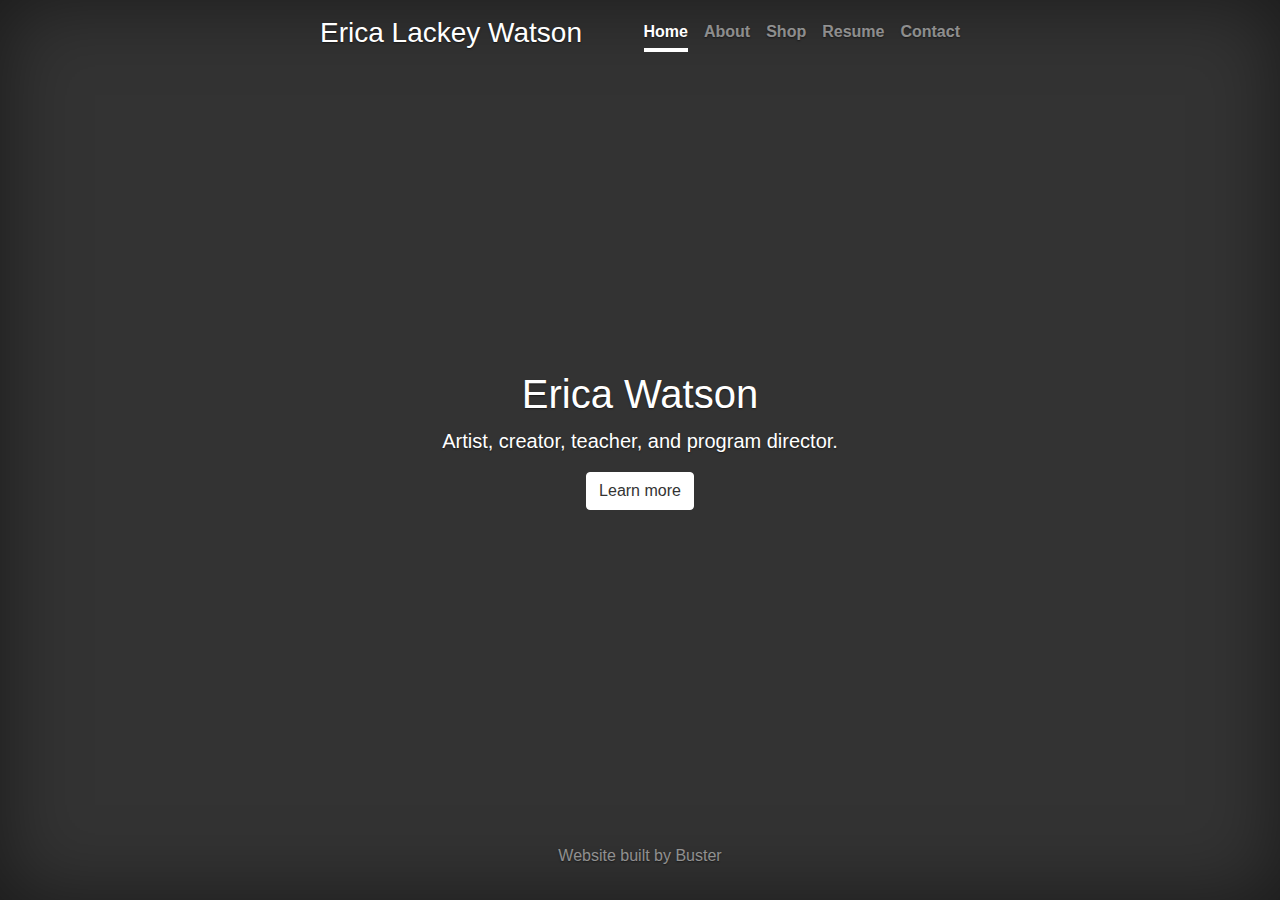
<file: index.html>
<!doctype html>
<html lang="en">
  <head>
    <meta charset="utf-8">
    <meta name="viewport" content="width=device-width, initial-scale=1, shrink-to-fit=no">
    <meta name="description" content="">
    <meta name="author" content="Erica Lackey Watson and Buster Ritter">
    <meta name="generator" content="Jekyll v4.0.1">
    <title>Erica Watson</title>

    <link rel="canonical" href="https://getbootstrap.com/docs/4.5/examples/cover/">

    <!-- Bootstrap core CSS -->
    <link rel="stylesheet" href="https://maxcdn.bootstrapcdn.com/bootstrap/4.0.0/css/bootstrap.min.css" integrity="sha384-Gn5384xqQ1aoWXA+058RXPxPg6fy4IWvTNh0E263XmFcJlSAwiGgFAW/dAiS6JXm" crossorigin="anonymous">


    <style>
      .bd-placeholder-img {
        font-size: 1.125rem;
        text-anchor: middle;
        -webkit-user-select: none;
        -moz-user-select: none;
        -ms-user-select: none;
        user-select: none;
      }

      @media (min-width: 768px) {
        .bd-placeholder-img-lg {
          font-size: 3.5rem;
        }
      }
    </style>
    <!-- Custom styles for this template -->
    <link href="cover.css" rel="stylesheet">
  </head>
  <body class="text-center">
    <div class="cover-container d-flex w-100 h-100 p-3 mx-auto flex-column">
  <header class="masthead mb-auto">
    <div class="inner">
      <h3 class="masthead-brand">Erica Lackey Watson</h3>
      <nav class="nav nav-masthead justify-content-center">
        <a class="nav-link active" href="index.html">Home</a>
        <a class="nav-link" href="about.html">About</a>
        <a class="nav-link" href="shop.html">Shop</a>
        <a class="nav-link" href="resume.html">Resume</a>
        <a class="nav-link" href="contact.html">Contact</a>
      </nav>
    </div>
  </header>

  <main role="main" class="inner cover">
    <h1 class="cover-heading">Erica Watson</h1>
    <p class="lead">Artist, creator, teacher, and program director.</p>
    <p class="lead">
      <a href="#" class="btn btn-md btn-secondary">Learn more</a>
    </p>
  </main>

  <footer class="mastfoot mt-auto">
    <div class="inner">
      <p>Website built by Buster</p>
    </div>
  </footer>
</div>
</body>
</html>
</file>
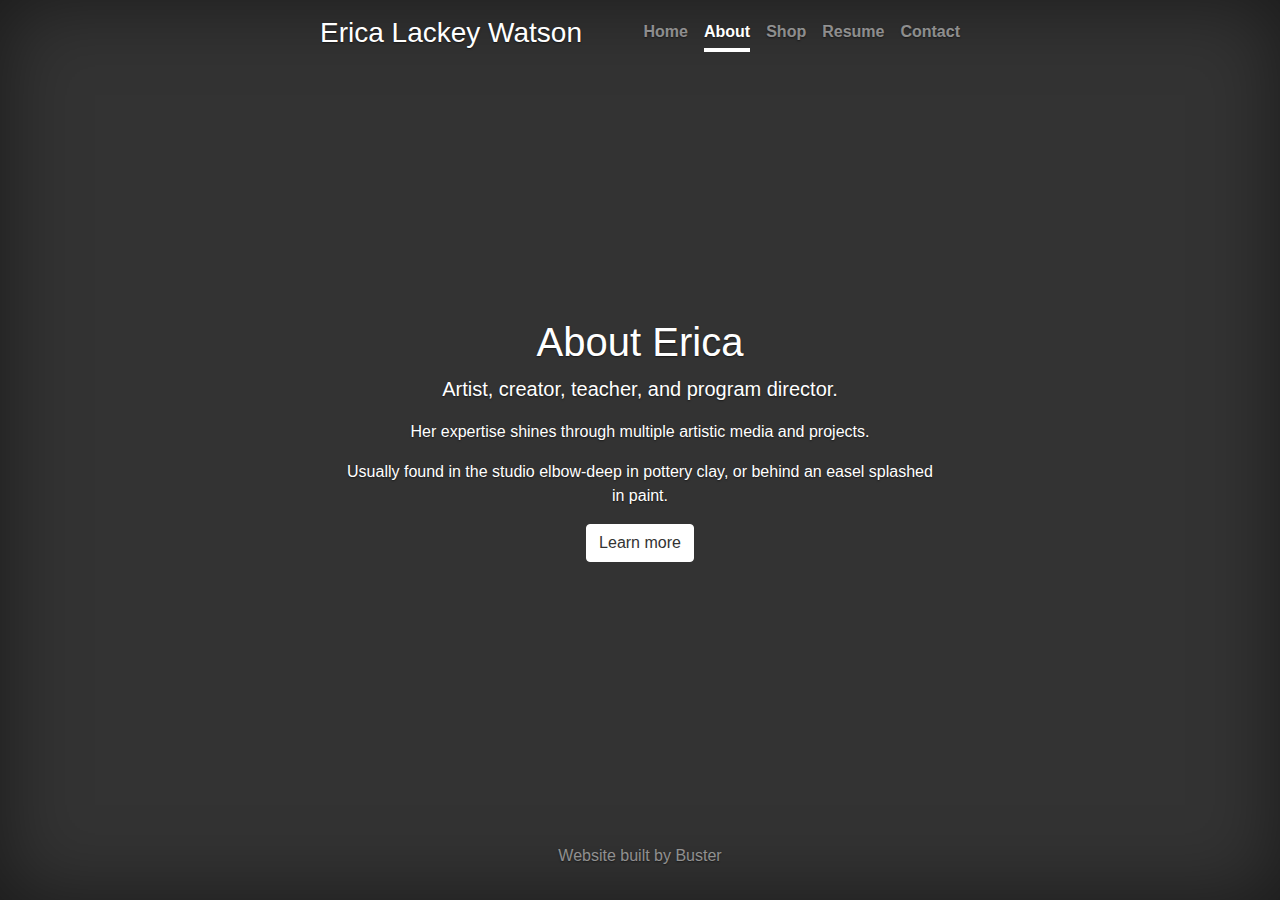
<file: about.html>
<!doctype html>
<html lang="en">
  <head>
    <meta charset="utf-8">
    <meta name="viewport" content="width=device-width, initial-scale=1, shrink-to-fit=no">
    <meta name="description" content="">
    <meta name="author" content="Erica Lackey Watson and Buster Ritter">
    <meta name="generator" content="Jekyll v4.0.1">
    <title>Erica Watson</title>

    <link rel="canonical" href="https://getbootstrap.com/docs/4.5/examples/cover/">

    <!-- Bootstrap core CSS -->
    <link rel="stylesheet" href="https://maxcdn.bootstrapcdn.com/bootstrap/4.0.0/css/bootstrap.min.css" integrity="sha384-Gn5384xqQ1aoWXA+058RXPxPg6fy4IWvTNh0E263XmFcJlSAwiGgFAW/dAiS6JXm" crossorigin="anonymous">


    <style>
      .bd-placeholder-img {
        font-size: 1.125rem;
        text-anchor: middle;
        -webkit-user-select: none;
        -moz-user-select: none;
        -ms-user-select: none;
        user-select: none;
      }

      @media (min-width: 768px) {
        .bd-placeholder-img-lg {
          font-size: 3.5rem;
        }
      }
    </style>
    <!-- Custom styles for this template -->
    <link href="cover.css" rel="stylesheet">
  </head>
  <body class="text-center">
    <div class="cover-container d-flex w-100 h-100 p-3 mx-auto flex-column">
  <header class="masthead mb-auto">
    <div class="inner">
      <h3 class="masthead-brand">Erica Lackey Watson</h3>
      <nav class="nav nav-masthead justify-content-center">
        <a class="nav-link" href="index.html">Home</a>
        <a class="nav-link active" href="about.html">About</a>
        <a class="nav-link" href="shop.html">Shop</a>
        <a class="nav-link" href="resume.html">Resume</a>
        <a class="nav-link" href="contact.html">Contact</a>
      </nav>
    </div>
  </header>

  <main role="main" class="inner cover">
    <h1 class="cover-heading">About Erica</h1>
    <p class="lead">Artist, creator, teacher, and program director. <p>Her expertise shines through multiple artistic media and projects.</p> Usually found in the studio elbow-deep in pottery clay, or behind an easel splashed in paint.</p>
    <p class="lead">
      <a href="#" class="btn btn-md btn-secondary">Learn more</a>
    </p>
  </main>

  <footer class="mastfoot mt-auto">
    <div class="inner">
      <p>Website built by Buster</p>
    </div>
  </footer>
</div>
</body>
</html>
</file>
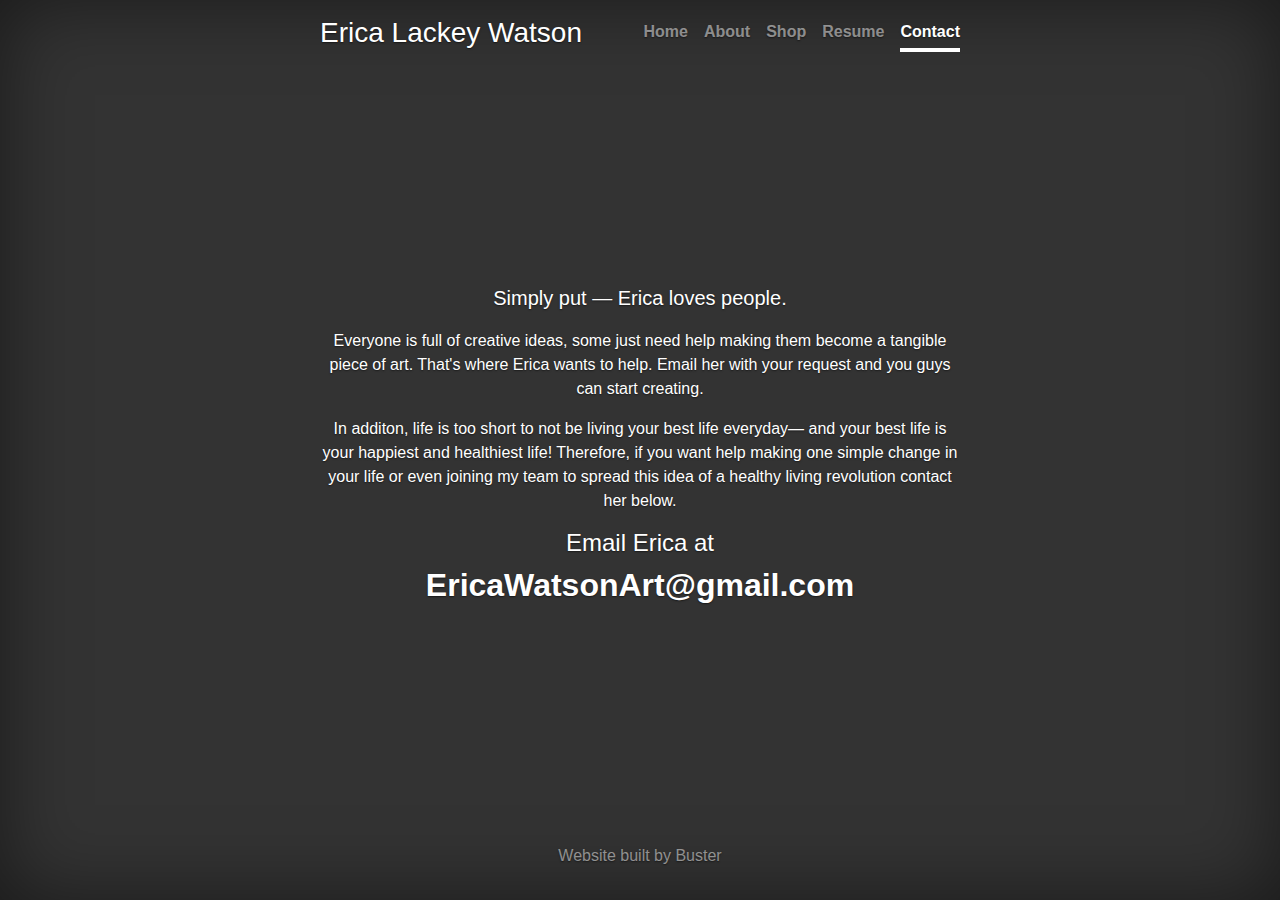
<file: contact.html>
<!doctype html>
<html lang="en">
  <head>
    <meta charset="utf-8">
    <meta name="viewport" content="width=device-width, initial-scale=1, shrink-to-fit=no">
    <meta name="description" content="">
    <meta name="author" content="Erica Lackey Watson and Buster Ritter">
    <meta name="generator" content="Jekyll v4.0.1">
    <title>Erica Watson</title>

    <link rel="canonical" href="https://getbootstrap.com/docs/4.5/examples/cover/">

    <!-- Bootstrap core CSS -->
    <link rel="stylesheet" href="https://maxcdn.bootstrapcdn.com/bootstrap/4.0.0/css/bootstrap.min.css" integrity="sha384-Gn5384xqQ1aoWXA+058RXPxPg6fy4IWvTNh0E263XmFcJlSAwiGgFAW/dAiS6JXm" crossorigin="anonymous">


    <style>
      .bd-placeholder-img {
        font-size: 1.125rem;
        text-anchor: middle;
        -webkit-user-select: none;
        -moz-user-select: none;
        -ms-user-select: none;
        user-select: none;
      }

      @media (min-width: 768px) {
        .bd-placeholder-img-lg {
          font-size: 3.5rem;
        }
      }
    </style>
    <!-- Custom styles for this template -->
    <link href="cover.css" rel="stylesheet">
    
  </head>





  <body class="text-center">
    <div class="cover-container d-flex w-100 h-100 p-3 mx-auto flex-column">
  <header class="masthead mb-auto">
    <div class="inner">
      <h3 class="masthead-brand">Erica Lackey Watson</h3>
      <nav class="nav nav-masthead justify-content-center">
        <a class="nav-link" href="index.html">Home</a>
        <a class="nav-link" href="about.html">About</a>
        <a class="nav-link" href="shop.html">Shop</a>
        <a class="nav-link" href="resume.html">Resume</a>
        <a class="nav-link active" href="contact.html">Contact</a>
      </nav>
    </div>
  </header>

  <main role="main">
    <p class="lead">
        Simply put — Erica loves people.
    </p>
    <p>
        Everyone is full of creative ideas, some just need help making them become a tangible piece of art. That's where Erica wants to help. Email her with your request and you guys can start creating.
    </p>    
    <p>
        In additon, life is too short to not be living your best life everyday— and your best life is your happiest and healthiest life! Therefore, if you want help making one simple change in your life or even joining my team to spread this idea of a healthy living revolution contact her below.
    </p>

    <h4>Email Erica at</h4> 
    <h2><strong>EricaWatsonArt@gmail.com</strong></h2>
      

  </main>

  <footer class="mastfoot mt-auto">
    <div class="inner">
      <p>Website built by Buster</p>
    </div>
  </footer>
</div>

</body>
</html>
</file>
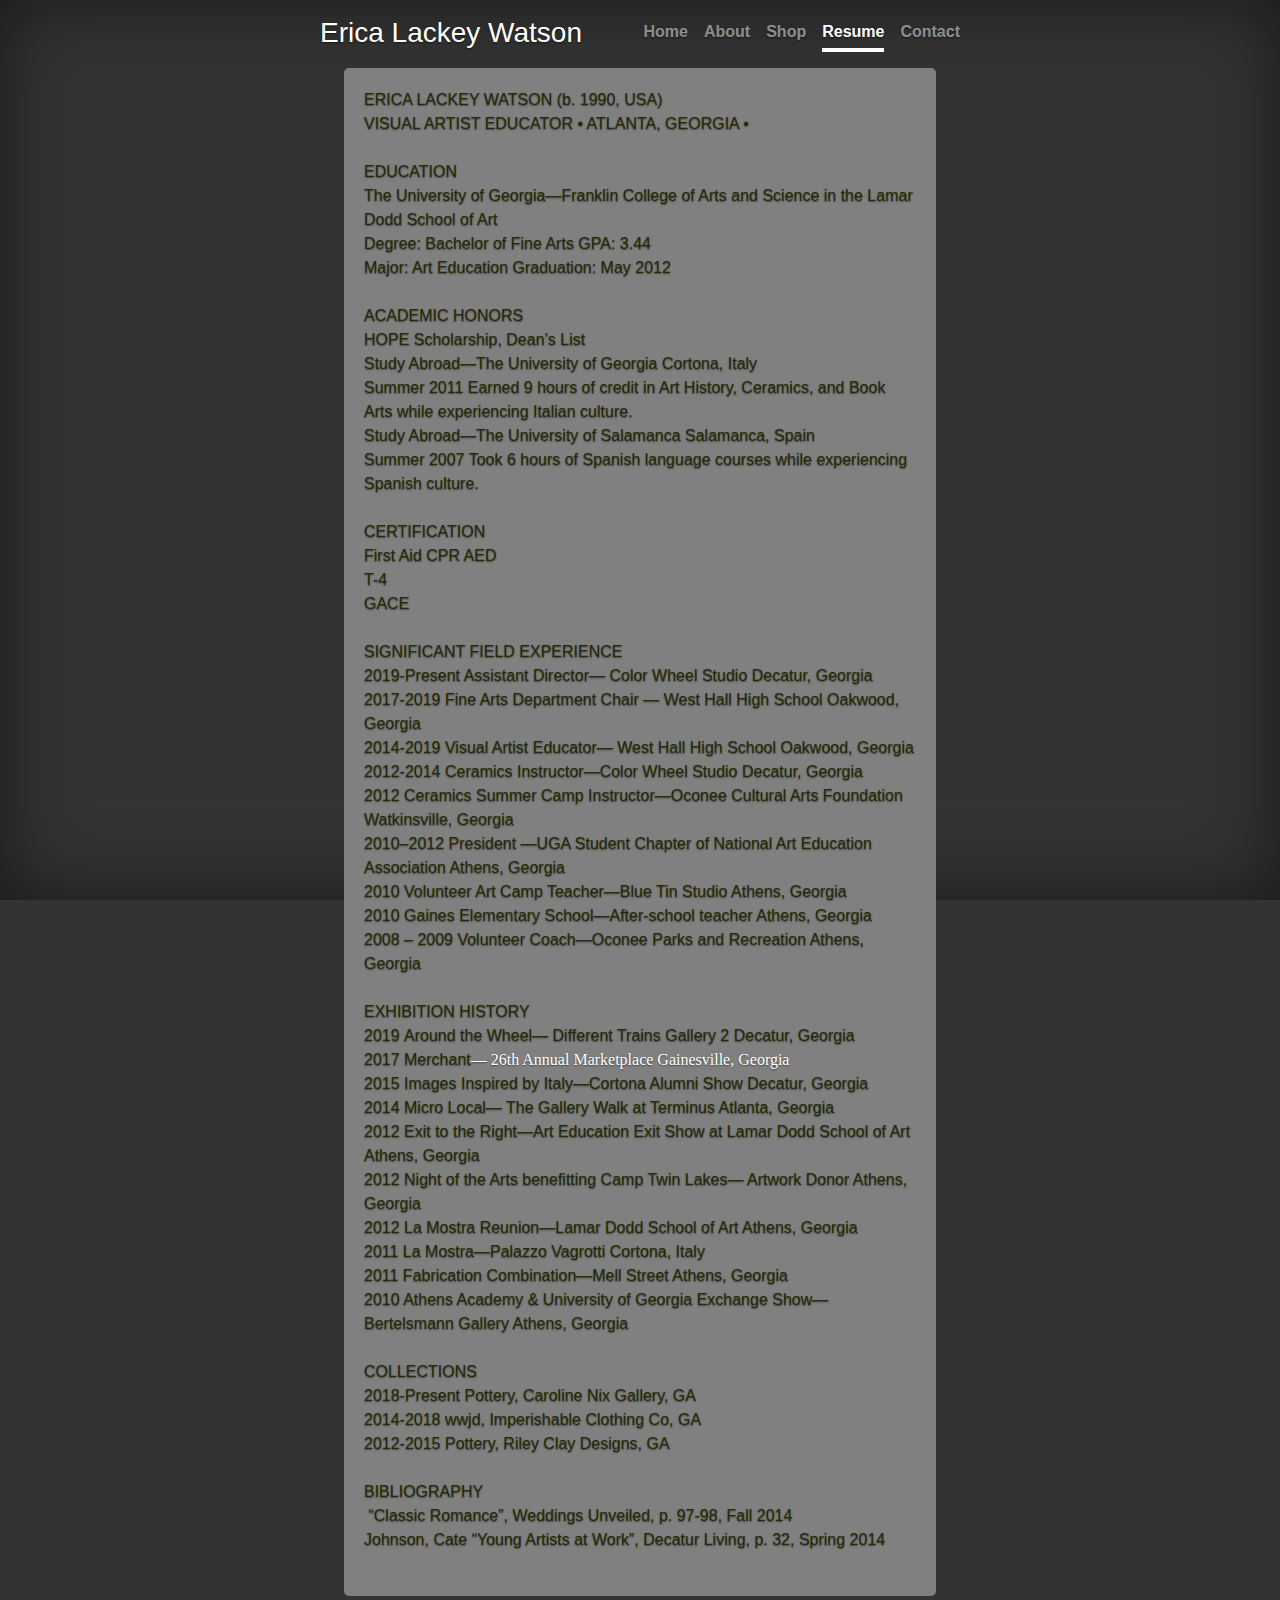
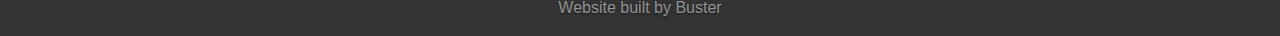
<file: resume.html>
<!doctype html>
<html lang="en">
  <head>
    <meta charset="utf-8">
    <meta name="viewport" content="width=device-width, initial-scale=1, shrink-to-fit=no">
    <meta name="description" content="">
    <meta name="author" content="Erica Lackey Watson and Buster Ritter">
    <meta name="generator" content="Jekyll v4.0.1">
    <title>Erica Watson</title>

    <link rel="canonical" href="https://getbootstrap.com/docs/4.5/examples/cover/">

    <!-- Bootstrap core CSS -->
    <link rel="stylesheet" href="https://maxcdn.bootstrapcdn.com/bootstrap/4.0.0/css/bootstrap.min.css" integrity="sha384-Gn5384xqQ1aoWXA+058RXPxPg6fy4IWvTNh0E263XmFcJlSAwiGgFAW/dAiS6JXm" crossorigin="anonymous">


    <style>
      .bd-placeholder-img {
        font-size: 1.125rem;
        text-anchor: middle;
        -webkit-user-select: none;
        -moz-user-select: none;
        -ms-user-select: none;
        user-select: none;
      }

      @media (min-width: 768px) {
        .bd-placeholder-img-lg {
          font-size: 3.5rem;
        }
      }
    </style>
    <!-- Custom styles for this template -->
    <link href="cover.css" rel="stylesheet">
  </head>
  <body class="text-center">
    <div class="cover-container d-flex w-100 h-100 p-3 mx-auto flex-column">
  <header class="masthead mb-auto">
    <div class="inner">
      <h3 class="masthead-brand">Erica Lackey Watson</h3>
      <nav class="nav nav-masthead justify-content-center">
        <a class="nav-link" href="index.html">Home</a>
        <a class="nav-link" href="about.html">About</a>
        <a class="nav-link" href="shop.html">Shop</a>
        <a class="nav-link active" href="resume.html">Resume</a>
        <a class="nav-link" href="contact.html">Contact</a>
      </nav>
    </div>
  </header>

  <main role="main" class="inner cover">
    <p class="cover-heading"></p>
    <div class="resume">
        <p style='margin-right:0in;margin-left:0in;font-size:16px;font-family:"Times New Roman",serif;margin:0in;margin-bottom:.0001pt;vertical-align:baseline;'><span style='font-family:"Arial",sans-serif;color:#252A04;border:none windowtext 1.0pt;padding:0in;'>ERICA LACKEY WATSON (b. 1990, USA)</span></p>
        <p style='margin-right:0in;margin-left:0in;font-size:16px;font-family:"Times New Roman",serif;margin:0in;margin-bottom:.0001pt;vertical-align:baseline;text-align:start;'><span style='font-family:"Arial",sans-serif;color:#252A04;border:none windowtext 1.0pt;padding:0in;'>VISUAL ARTIST EDUCATOR &bull; ATLANTA, GEORGIA &bull;&nbsp;</span></p>
        <p style='margin-right:0in;margin-left:0in;font-size:16px;font-family:"Times New Roman",serif;margin:0in;margin-bottom:.0001pt;vertical-align:baseline;text-align:start;'><span style='font-family:"Arial",sans-serif;color:#252A04;'>&nbsp;</span></p>
        <p style='margin-right:0in;margin-left:0in;font-size:16px;font-family:"Times New Roman",serif;margin:0in;margin-bottom:.0001pt;vertical-align:baseline;text-align:start;'><span style='font-family:"Arial",sans-serif;color:#252A04;border:none windowtext 1.0pt;padding:0in;'>EDUCATION</span></p>
        <p style='margin-right:0in;margin-left:0in;font-size:16px;font-family:"Times New Roman",serif;margin:0in;margin-bottom:.0001pt;vertical-align:baseline;text-align:start;'><span style='font-family:"Arial",sans-serif;color:#252A04;border:none windowtext 1.0pt;padding:0in;'>The University of Georgia&mdash;Franklin College of Arts and Science in the Lamar Dodd School of Art</span></p>
        <p style='margin-right:0in;margin-left:0in;font-size:16px;font-family:"Times New Roman",serif;margin:0in;margin-bottom:.0001pt;vertical-align:baseline;text-align:start;'><span style='font-family:"Arial",sans-serif;color:#252A04;border:none windowtext 1.0pt;padding:0in;'>Degree: Bachelor of Fine Arts GPA: 3.44</span></p>
        <p style='margin-right:0in;margin-left:0in;font-size:16px;font-family:"Times New Roman",serif;margin:0in;margin-bottom:.0001pt;vertical-align:baseline;text-align:start;'><span style='font-family:"Arial",sans-serif;color:#252A04;border:none windowtext 1.0pt;padding:0in;'>Major: Art Education Graduation: May 2012</span></p>
        <p style='margin-right:0in;margin-left:0in;font-size:16px;font-family:"Times New Roman",serif;margin:0in;margin-bottom:.0001pt;vertical-align:baseline;text-align:start;'><span style='font-family:"Arial",sans-serif;color:#252A04;'>&nbsp;</span></p>
        <p style='margin-right:0in;margin-left:0in;font-size:16px;font-family:"Times New Roman",serif;margin:0in;margin-bottom:.0001pt;vertical-align:baseline;text-align:start;'><span style='font-family:"Arial",sans-serif;color:#252A04;border:none windowtext 1.0pt;padding:0in;'>ACADEMIC HONORS</span></p>
        <p style='margin-right:0in;margin-left:0in;font-size:16px;font-family:"Times New Roman",serif;margin:0in;margin-bottom:.0001pt;vertical-align:baseline;text-align:start;'><span style='font-family:"Arial",sans-serif;color:#252A04;border:none windowtext 1.0pt;padding:0in;'>HOPE Scholarship, Dean&rsquo;s List</span></p>
        <p style='margin-right:0in;margin-left:0in;font-size:16px;font-family:"Times New Roman",serif;margin:0in;margin-bottom:.0001pt;vertical-align:baseline;text-align:start;'><span style='font-family:"Arial",sans-serif;color:#252A04;border:none windowtext 1.0pt;padding:0in;'>Study Abroad&mdash;The University of Georgia Cortona, Italy</span></p>
        <p style='margin-right:0in;margin-left:0in;font-size:16px;font-family:"Times New Roman",serif;margin:0in;margin-bottom:.0001pt;vertical-align:baseline;text-align:start;'><span style='font-family:"Arial",sans-serif;color:#252A04;border:none windowtext 1.0pt;padding:0in;'>Summer 2011 Earned 9 hours of credit in Art History, Ceramics, and Book Arts while experiencing Italian culture.</span></p>
        <p style='margin-right:0in;margin-left:0in;font-size:16px;font-family:"Times New Roman",serif;margin:0in;margin-bottom:.0001pt;vertical-align:baseline;text-align:start;'><span style='font-family:"Arial",sans-serif;color:#252A04;border:none windowtext 1.0pt;padding:0in;'>Study Abroad&mdash;The University of Salamanca Salamanca, Spain</span></p>
        <p style='margin-right:0in;margin-left:0in;font-size:16px;font-family:"Times New Roman",serif;margin:0in;margin-bottom:.0001pt;vertical-align:baseline;text-align:start;'><span style='font-family:"Arial",sans-serif;color:#252A04;border:none windowtext 1.0pt;padding:0in;'>Summer 2007 Took 6 hours of Spanish language courses while experiencing Spanish culture.</span></p>
        <p style='margin-right:0in;margin-left:0in;font-size:16px;font-family:"Times New Roman",serif;margin:0in;margin-bottom:.0001pt;vertical-align:baseline;text-align:start;'><span style='font-family:"Arial",sans-serif;color:#252A04;'>&nbsp;</span></p>
        <p style='margin-right:0in;margin-left:0in;font-size:16px;font-family:"Times New Roman",serif;margin:0in;margin-bottom:.0001pt;vertical-align:baseline;text-align:start;'><span style='font-family:"Arial",sans-serif;color:#252A04;border:none windowtext 1.0pt;padding:0in;'>CERTIFICATION</span></p>
        <p style='margin-right:0in;margin-left:0in;font-size:16px;font-family:"Times New Roman",serif;margin:0in;margin-bottom:.0001pt;vertical-align:baseline;text-align:start;'><span style='font-family:"Arial",sans-serif;color:#252A04;border:none windowtext 1.0pt;padding:0in;'>First Aid CPR AED&nbsp;</span></p>
        <p style='margin-right:0in;margin-left:0in;font-size:16px;font-family:"Times New Roman",serif;margin:0in;margin-bottom:.0001pt;vertical-align:baseline;text-align:start;'><span style='font-family:"Arial",sans-serif;color:#252A04;border:none windowtext 1.0pt;padding:0in;'>T-4&nbsp;</span></p>
        <p style='margin-right:0in;margin-left:0in;font-size:16px;font-family:"Times New Roman",serif;margin:0in;margin-bottom:.0001pt;vertical-align:baseline;text-align:start;'><span style='font-family:"Arial",sans-serif;color:#252A04;border:none windowtext 1.0pt;padding:0in;'>GACE&nbsp;</span></p>
        <p style='margin-right:0in;margin-left:0in;font-size:16px;font-family:"Times New Roman",serif;margin:0in;margin-bottom:.0001pt;vertical-align:baseline;text-align:start;'><span style='font-family:"Arial",sans-serif;color:#252A04;'>&nbsp;</span></p>
        <p style='margin-right:0in;margin-left:0in;font-size:16px;font-family:"Times New Roman",serif;margin:0in;margin-bottom:.0001pt;vertical-align:baseline;text-align:start;'><span style='font-family:"Arial",sans-serif;color:#252A04;border:none windowtext 1.0pt;padding:0in;'>SIGNIFICANT FIELD EXPERIENCE</span></p>
        <p style='margin-right:0in;margin-left:0in;font-size:16px;font-family:"Times New Roman",serif;margin:0in;margin-bottom:.0001pt;vertical-align:baseline;text-align:start;'><span style='font-family:"Arial",sans-serif;color:#252A04;border:none windowtext 1.0pt;padding:0in;'>2019-Present Assistant Director&mdash;&nbsp;Color Wheel Studio Decatur, Georgia</span></p>
        <p style='margin-right:0in;margin-left:0in;font-size:16px;font-family:"Times New Roman",serif;margin:0in;margin-bottom:.0001pt;vertical-align:baseline;text-align:start;'><span style='font-family:"Arial",sans-serif;color:#252A04;border:none windowtext 1.0pt;padding:0in;'>2017-2019&nbsp;Fine Arts Department Chair&nbsp;&mdash; West Hall High School Oakwood, Georgia</span></p>
        <p style='margin-right:0in;margin-left:0in;font-size:16px;font-family:"Times New Roman",serif;margin:0in;margin-bottom:.0001pt;vertical-align:baseline;text-align:start;'><span style='font-family:"Arial",sans-serif;color:#252A04;border:none windowtext 1.0pt;padding:0in;'>2014-2019 Visual Artist Educator&mdash; West Hall High School Oakwood, Georgia</span></p>
        <p style='margin-right:0in;margin-left:0in;font-size:16px;font-family:"Times New Roman",serif;margin:0in;margin-bottom:.0001pt;vertical-align:baseline;text-align:start;'><span style='font-family:"Arial",sans-serif;color:#252A04;border:none windowtext 1.0pt;padding:0in;'>2012-2014 Ceramics Instructor&mdash;Color Wheel Studio Decatur, Georgia</span></p>
        <p style='margin-right:0in;margin-left:0in;font-size:16px;font-family:"Times New Roman",serif;margin:0in;margin-bottom:.0001pt;vertical-align:baseline;text-align:start;'><span style='font-family:"Arial",sans-serif;color:#252A04;border:none windowtext 1.0pt;padding:0in;'>2012 Ceramics Summer Camp Instructor&mdash;Oconee Cultural Arts Foundation Watkinsville, Georgia</span></p>
        <p style='margin-right:0in;margin-left:0in;font-size:16px;font-family:"Times New Roman",serif;margin:0in;margin-bottom:.0001pt;vertical-align:baseline;text-align:start;'><span style='font-family:"Arial",sans-serif;color:#252A04;border:none windowtext 1.0pt;padding:0in;'>2010&ndash;2012 President &mdash;UGA Student Chapter of National Art Education Association Athens, Georgia</span></p>
        <p style='margin-right:0in;margin-left:0in;font-size:16px;font-family:"Times New Roman",serif;margin:0in;margin-bottom:.0001pt;vertical-align:baseline;text-align:start;'><span style='font-family:"Arial",sans-serif;color:#252A04;border:none windowtext 1.0pt;padding:0in;'>2010 Volunteer Art Camp Teacher&mdash;Blue Tin Studio Athens, Georgia</span></p>
        <p style='margin-right:0in;margin-left:0in;font-size:16px;font-family:"Times New Roman",serif;margin:0in;margin-bottom:.0001pt;vertical-align:baseline;text-align:start;'><span style='font-family:"Arial",sans-serif;color:#252A04;border:none windowtext 1.0pt;padding:0in;'>2010 Gaines Elementary School&mdash;After-school teacher Athens, Georgia</span></p>
        <p style='margin-right:0in;margin-left:0in;font-size:16px;font-family:"Times New Roman",serif;margin:0in;margin-bottom:.0001pt;vertical-align:baseline;text-align:start;'><span style='font-family:"Arial",sans-serif;color:#252A04;border:none windowtext 1.0pt;padding:0in;'>2008 &ndash; 2009 Volunteer Coach&mdash;Oconee Parks and Recreation Athens, Georgia</span></p>
        <p style='margin-right:0in;margin-left:0in;font-size:16px;font-family:"Times New Roman",serif;margin:0in;margin-bottom:.0001pt;vertical-align:baseline;text-align:start;'><span style='font-family:"Arial",sans-serif;color:#252A04;'>&nbsp;</span></p>
        <p style='margin-right:0in;margin-left:0in;font-size:16px;font-family:"Times New Roman",serif;margin:0in;margin-bottom:.0001pt;vertical-align:baseline;text-align:start;'><span style='font-family:"Arial",sans-serif;color:#252A04;border:none windowtext 1.0pt;padding:0in;'>EXHIBITION HISTORY</span></p>
        <p style='margin-right:0in;margin-left:0in;font-size:16px;font-family:"Times New Roman",serif;margin:0in;margin-bottom:.0001pt;vertical-align:baseline;text-align:start;'><span style='font-family:"Arial",sans-serif;color:#252A04;border:none windowtext 1.0pt;padding:0in;'>2019&nbsp;Around the Wheel&mdash;&nbsp;Different Trains Gallery 2&nbsp;Decatur, Georgia</span></p>
        <p style='margin-right:0in;margin-left:0in;font-size:16px;font-family:"Times New Roman",serif;margin:0in;margin-bottom:.0001pt;vertical-align:baseline;text-align:start;'><span style='font-family:"Arial",sans-serif;color:#252A04;border:none windowtext 1.0pt;padding:0in;'>2017 Merchant</span>&mdash;&nbsp;26th Annual Marketplace Gainesville, Georgia</p>
        <p style='margin-right:0in;margin-left:0in;font-size:16px;font-family:"Times New Roman",serif;margin:0in;margin-bottom:.0001pt;vertical-align:baseline;text-align:start;'><span style='font-family:"Arial",sans-serif;color:#252A04;border:none windowtext 1.0pt;padding:0in;'>2015 Images Inspired by Italy&mdash;Cortona Alumni Show Decatur, Georgia</span></p>
        <p style='margin-right:0in;margin-left:0in;font-size:16px;font-family:"Times New Roman",serif;margin:0in;margin-bottom:.0001pt;vertical-align:baseline;text-align:start;'><span style='font-family:"Arial",sans-serif;color:#252A04;border:none windowtext 1.0pt;padding:0in;'>2014 Micro Local&mdash; The Gallery Walk at Terminus Atlanta, Georgia</span></p>
        <p style='margin-right:0in;margin-left:0in;font-size:16px;font-family:"Times New Roman",serif;margin:0in;margin-bottom:.0001pt;vertical-align:baseline;text-align:start;'><span style='font-family:"Arial",sans-serif;color:#252A04;border:none windowtext 1.0pt;padding:0in;'>2012 Exit to the Right&mdash;Art Education Exit Show at Lamar Dodd School of Art Athens, Georgia</span></p>
        <p style='margin-right:0in;margin-left:0in;font-size:16px;font-family:"Times New Roman",serif;margin:0in;margin-bottom:.0001pt;vertical-align:baseline;text-align:start;'><span style='font-family:"Arial",sans-serif;color:#252A04;border:none windowtext 1.0pt;padding:0in;'>2012 Night of the Arts benefitting Camp Twin Lakes&mdash; Artwork Donor Athens, Georgia</span></p>
        <p style='margin-right:0in;margin-left:0in;font-size:16px;font-family:"Times New Roman",serif;margin:0in;margin-bottom:.0001pt;vertical-align:baseline;text-align:start;'><span style='font-family:"Arial",sans-serif;color:#252A04;border:none windowtext 1.0pt;padding:0in;'>2012 La Mostra Reunion&mdash;Lamar Dodd School of Art Athens, Georgia</span></p>
        <p style='margin-right:0in;margin-left:0in;font-size:16px;font-family:"Times New Roman",serif;margin:0in;margin-bottom:.0001pt;vertical-align:baseline;text-align:start;'><span style='font-family:"Arial",sans-serif;color:#252A04;border:none windowtext 1.0pt;padding:0in;'>2011 La Mostra&mdash;Palazzo Vagrotti Cortona, Italy</span></p>
        <p style='margin-right:0in;margin-left:0in;font-size:16px;font-family:"Times New Roman",serif;margin:0in;margin-bottom:.0001pt;vertical-align:baseline;text-align:start;'><span style='font-family:"Arial",sans-serif;color:#252A04;border:none windowtext 1.0pt;padding:0in;'>2011 Fabrication Combination&mdash;Mell Street Athens, Georgia</span></p>
        <p style='margin-right:0in;margin-left:0in;font-size:16px;font-family:"Times New Roman",serif;margin:0in;margin-bottom:.0001pt;vertical-align:baseline;text-align:start;'><span style='font-family:"Arial",sans-serif;color:#252A04;border:none windowtext 1.0pt;padding:0in;'>2010 Athens Academy &amp; University of Georgia Exchange Show&mdash; Bertelsmann Gallery Athens, Georgia</span></p>
        <p style='margin-right:0in;margin-left:0in;font-size:16px;font-family:"Times New Roman",serif;margin:0in;margin-bottom:.0001pt;vertical-align:baseline;text-align:start;'><span style='font-family:"Arial",sans-serif;color:#252A04;'>&nbsp;</span></p>
        <p style='margin-right:0in;margin-left:0in;font-size:16px;font-family:"Times New Roman",serif;margin:0in;margin-bottom:.0001pt;vertical-align:baseline;text-align:start;'><span style='font-family:"Arial",sans-serif;color:#252A04;border:none windowtext 1.0pt;padding:0in;'>COLLECTIONS</span></p>
        <p style='margin-right:0in;margin-left:0in;font-size:16px;font-family:"Times New Roman",serif;margin:0in;margin-bottom:.0001pt;vertical-align:baseline;text-align:start;'><span style='font-family:"Arial",sans-serif;color:#252A04;border:none windowtext 1.0pt;padding:0in;'>2018-Present Pottery, Caroline Nix Gallery, GA</span></p>
        <p style='margin-right:0in;margin-left:0in;font-size:16px;font-family:"Times New Roman",serif;margin:0in;margin-bottom:.0001pt;vertical-align:baseline;text-align:start;'><span style='font-family:"Arial",sans-serif;color:#252A04;border:none windowtext 1.0pt;padding:0in;'>2014-2018&nbsp;wwjd, Imperishable Clothing Co, GA</span></p>
        <p style='margin-right:0in;margin-left:0in;font-size:16px;font-family:"Times New Roman",serif;margin:0in;margin-bottom:.0001pt;vertical-align:baseline;text-align:start;'><span style='font-family:"Arial",sans-serif;color:#252A04;border:none windowtext 1.0pt;padding:0in;'>2012-2015 Pottery, Riley Clay Designs, GA</span></p>
        <p style='margin-right:0in;margin-left:0in;font-size:16px;font-family:"Times New Roman",serif;margin:0in;margin-bottom:.0001pt;vertical-align:baseline;text-align:start;'><span style='font-family:"Arial",sans-serif;color:#252A04;'>&nbsp;</span></p>
        <p style='margin-right:0in;margin-left:0in;font-size:16px;font-family:"Times New Roman",serif;margin:0in;margin-bottom:.0001pt;vertical-align:baseline;text-align:start;'><span style='font-family:"Arial",sans-serif;color:#252A04;border:none windowtext 1.0pt;padding:0in;'>BIBLIOGRAPHY</span></p>
        <p style='margin-right:0in;margin-left:0in;font-size:16px;font-family:"Times New Roman",serif;margin:0in;margin-bottom:.0001pt;vertical-align:baseline;text-align:start;'><span style='font-family:"Arial",sans-serif;color:#252A04;border:none windowtext 1.0pt;padding:0in;'>&nbsp;&ldquo;Classic Romance&rdquo;, Weddings Unveiled, p. 97-98, Fall 2014</span></p>
        <p style='margin-right:0in;margin-left:0in;font-size:16px;font-family:"Times New Roman",serif;margin:0in;margin-bottom:.0001pt;vertical-align:baseline;text-align:start;'><span style='font-family:"Arial",sans-serif;color:#252A04;border:none windowtext 1.0pt;padding:0in;'>Johnson, Cate &ldquo;Young Artists at Work&rdquo;, Decatur Living, p. 32, Spring 2014</span></p>
        <p style='margin:0in;margin-bottom:.0001pt;font-size:16px;font-family:"Calibri",sans-serif;'>&nbsp;</p>
    </div>
  </main>

  <footer class="mastfoot mt-auto">
    <div class="inner">
      <p>Website built by Buster</p>
    </div>
  </footer>
</div>
</body>
</html>
</file>
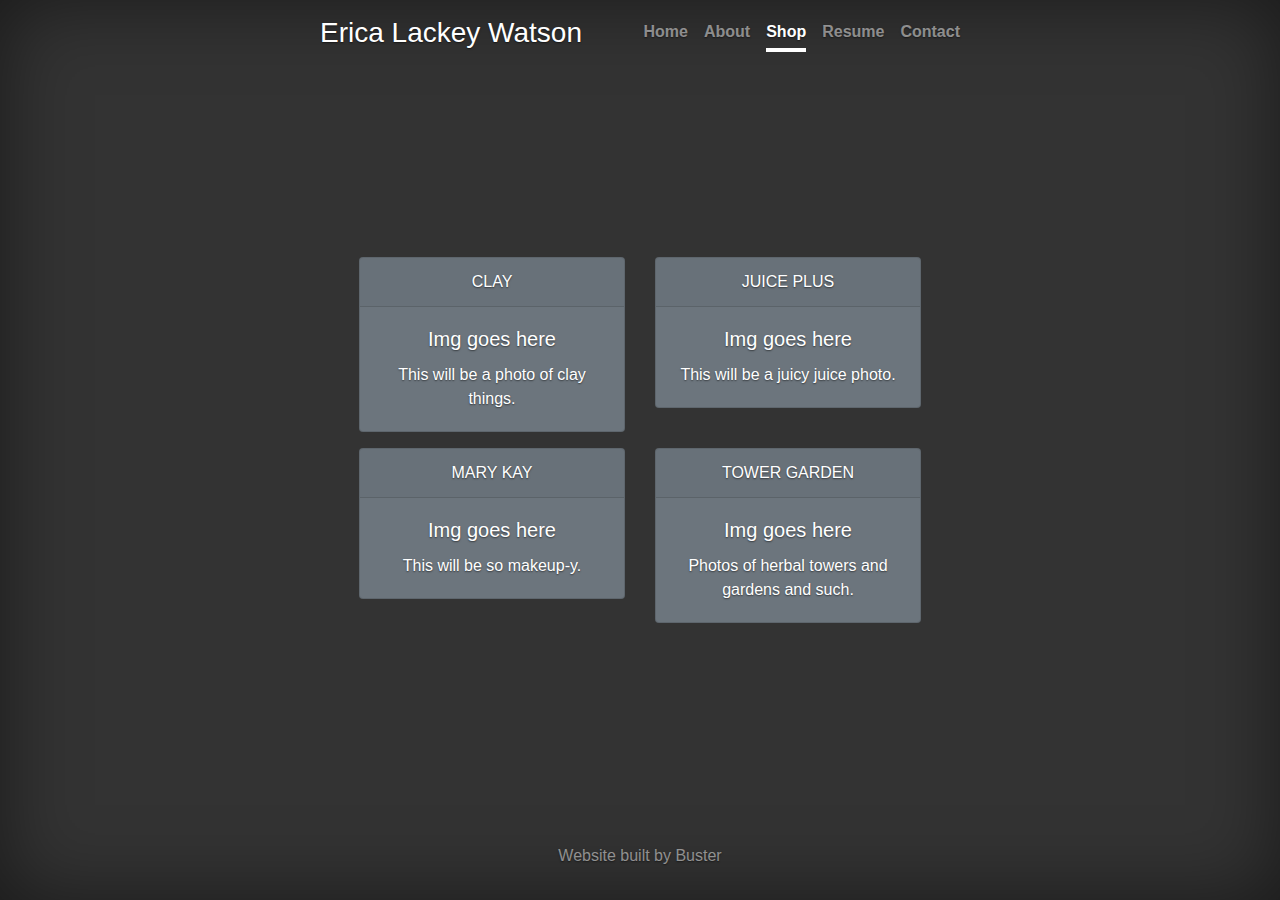
<file: shop.html>
<!doctype html>
<html lang="en">
  <head>
    <meta charset="utf-8">
    <meta name="viewport" content="width=device-width, initial-scale=1, shrink-to-fit=no">
    <meta name="description" content="">
    <meta name="author" content="Erica Lackey Watson and Buster Ritter">
    <meta name="generator" content="Jekyll v4.0.1">
    <title>Erica Watson</title>

    <link rel="canonical" href="https://getbootstrap.com/docs/4.5/examples/cover/">

    <!-- Bootstrap core CSS -->
    <link rel="stylesheet" href="https://maxcdn.bootstrapcdn.com/bootstrap/4.0.0/css/bootstrap.min.css" integrity="sha384-Gn5384xqQ1aoWXA+058RXPxPg6fy4IWvTNh0E263XmFcJlSAwiGgFAW/dAiS6JXm" crossorigin="anonymous">


    <style>
      .bd-placeholder-img {
        font-size: 1.125rem;
        text-anchor: middle;
        -webkit-user-select: none;
        -moz-user-select: none;
        -ms-user-select: none;
        user-select: none;
      }

      @media (min-width: 768px) {
        .bd-placeholder-img-lg {
          font-size: 3.5rem;
        }
      }
    </style>
    <!-- Custom styles for this template -->
    <link href="cover.css" rel="stylesheet">
  </head>
  <body class="text-center">
    <div class="cover-container d-flex w-100 h-100 p-3 mx-auto flex-column">
  <header class="masthead mb-auto">
    <div class="inner">
      <h3 class="masthead-brand">Erica Lackey Watson</h3>
      <nav class="nav nav-masthead justify-content-center">
        <a class="nav-link" href="index.html">Home</a>
        <a class="nav-link" href="about.html">About</a>
        <a class="nav-link active" href="shop.html">Shop</a>
        <a class="nav-link" href="resume.html">Resume</a>
        <a class="nav-link" href="contact.html">Contact</a>
      </nav>
    </div>
  </header>

  <main role="main" class="inner cover">

    <div class="container">
        <div class="row">
          <div class="col">
            <div class="card text-white bg-secondary mb-3" style="max-width: 18rem;">
                <div class="card-header">CLAY</div>
                <div class="card-body">
                  <h5 class="card-title">Img goes here</h5>
                  <p class="card-text">This will be a photo of clay things.</p>
                </div>
              </div>
          </div>
          <div class="col">
            <div class="card text-white bg-secondary mb-3" style="max-width: 18rem;">
                <div class="card-header">JUICE PLUS</div>
                <div class="card-body">
                  <h5 class="card-title">Img goes here</h5>
                  <p class="card-text">This will be a juicy juice photo.</p>
                </div>
              </div>
          </div>
          <div class="w-100"></div>
          <div class="col">
            <div class="card text-white bg-secondary mb-3" style="max-width: 18rem;">
                <div class="card-header">MARY KAY</div>
                <div class="card-body">
                  <h5 class="card-title">Img goes here</h5>
                  <p class="card-text">This will be so makeup-y.</p>
                </div>
              </div>
          </div>
          <div class="col">
            <div class="card text-white bg-secondary mb-3" style="max-width: 18rem;">
                <div class="card-header">TOWER GARDEN</div>
                <div class="card-body">
                  <h5 class="card-title">Img goes here</h5>
                  <p class="card-text">Photos of herbal towers and gardens and such.</p>
                </div>
              </div>
          </div>
        </div>
      </div>


  </main>

  <footer class="mastfoot mt-auto">
    <div class="inner">
      <p>Website built by Buster</p>
    </div>
  </footer>
</div>
</body>
</html>
</file>
<file: cover.css>
/*
 * Globals
 */

/* Links */
a,
a:focus,
a:hover {
  color: #fff;
}

/* Custom default button */
.btn-secondary,
.btn-secondary:hover,
.btn-secondary:focus {
  color: #333;
  text-shadow: none; /* Prevent inheritance from `body` */
  background-color: #fff;
  border: .05rem solid #fff;
}


/*
 * Base structure
 */

html,
body {
  height: 100%;
  background-color: #333;
}

body {
  display: -ms-flexbox;
  display: flex;
  color: #fff;
  text-shadow: 0 .05rem .1rem rgba(0, 0, 0, .5);
  box-shadow: inset 0 0 5rem rgba(0, 0, 0, .5);
}

.cover-container {
  max-width: 42em;
}




/*
 * Header
 */
.masthead {
  margin-bottom: 2rem;
}

.masthead-brand {
  margin-bottom: 0;
}

.nav-masthead .nav-link {
  padding: .25rem 0;
  font-weight: 700;
  color: rgba(255, 255, 255, .5);
  background-color: transparent;
  border-bottom: .25rem solid transparent;
}

.nav-masthead .nav-link:hover,
.nav-masthead .nav-link:focus {
  border-bottom-color: rgba(255, 255, 255, .25);
}

.nav-masthead .nav-link + .nav-link {
  margin-left: 1rem;
}

.nav-masthead .active {
  color: #fff;
  border-bottom-color: #fff;
}

@media (min-width: 48em) {
  .masthead-brand {
    float: left;
  }
  .nav-masthead {
    float: right;
  }
}


/*
 * Cover
 */
.cover {
  padding: 0 1.5rem;
}
.cover .btn-lg {
  padding: .75rem 1.25rem;
  font-weight: 700;
}


/*
 * Footer
 */
.mastfoot {
  color: rgba(255, 255, 255, .5);
}



.resume{
  text-align: left;
  background-color: grey;
  padding: 20px;
  border-radius: 5px;
}


/*
 * Accordion
 */

/* Style the buttons that are used to open and close the accordion panel */
.accordion {
  background-color: #eee;
  color: #444;
  cursor: pointer;
  padding: 18px;
  width: 100%;
  text-align: left;
  border: none;
  outline: none;
  transition: 0.4s;
}

/* Add a background color to the button if it is clicked on (add the .active class with JS), and when you move the mouse over it (hover) */
.active, .accordion:hover {
  background-color: #ccc;
}

/* Style the accordion panel. Note: hidden by default */
.panel {
  padding: 0 18px;
  background-color: white;
  display: none;
  overflow: hidden;
}
</file>
